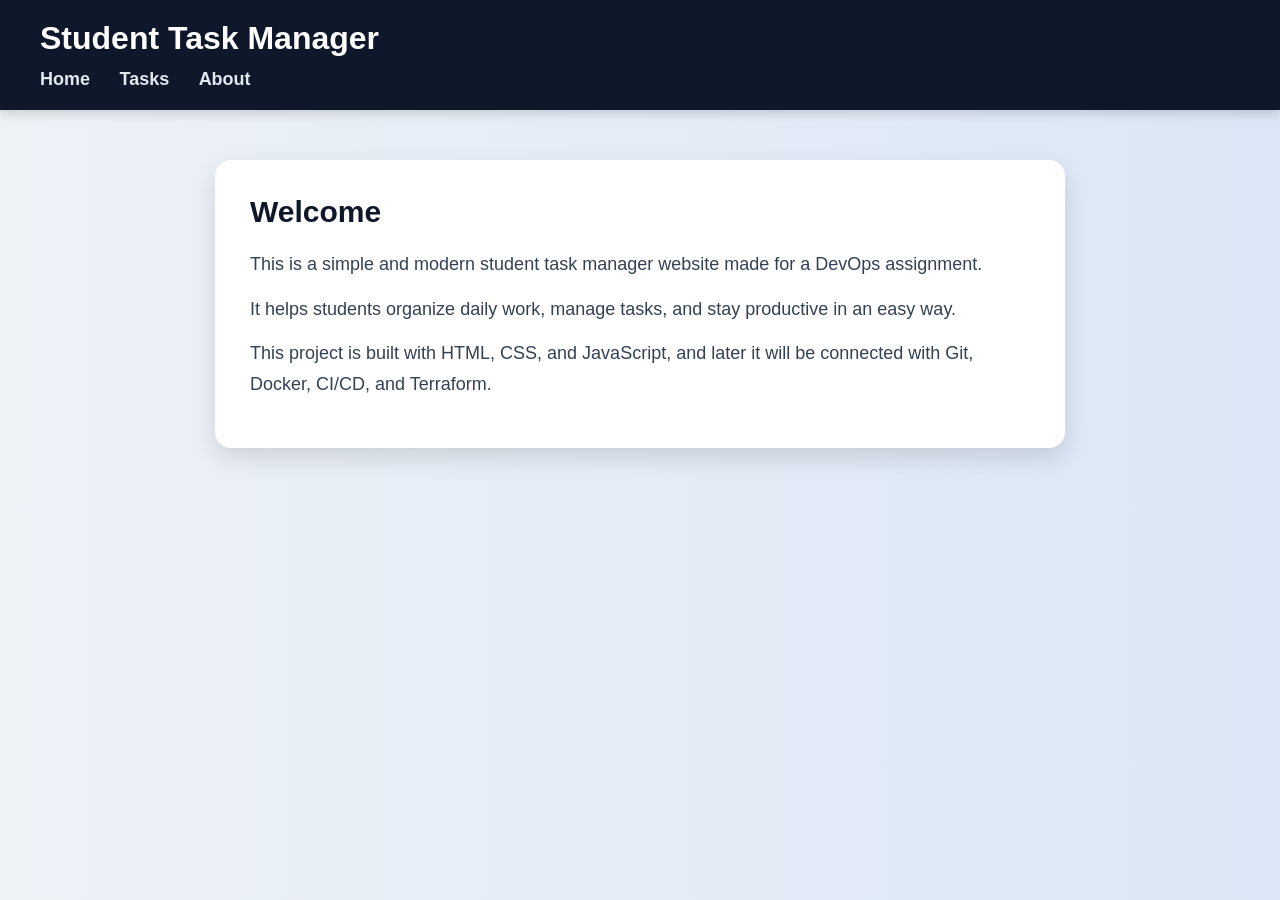
<file: index.html>
<!DOCTYPE html>
<html lang="en">
<head>
  <meta charset="UTF-8">
  <meta name="viewport" content="width=device-width, initial-scale=1.0">
  <title>Student Task Manager</title>
  <link rel="stylesheet" href="style.css">
</head>
<body>
  <nav>
    <h1>Student Task Manager</h1>
    <ul>
      <li><a href="index.html">Home</a></li>
      <li><a href="tasks.html">Tasks</a></li>
      <li><a href="about.html">About</a></li>
    </ul>
  </nav>

 <main>
  <section class="card">
    <h2>Welcome</h2>
    <p>This is a simple and modern student task manager website made for a DevOps assignment.</p>
    <p>It helps students organize daily work, manage tasks, and stay productive in an easy way.</p>
    <p>This project is built with HTML, CSS, and JavaScript, and later it will be connected with Git, Docker, CI/CD, and Terraform.</p>
  </section>
</main>
</body>
</html>
</file>
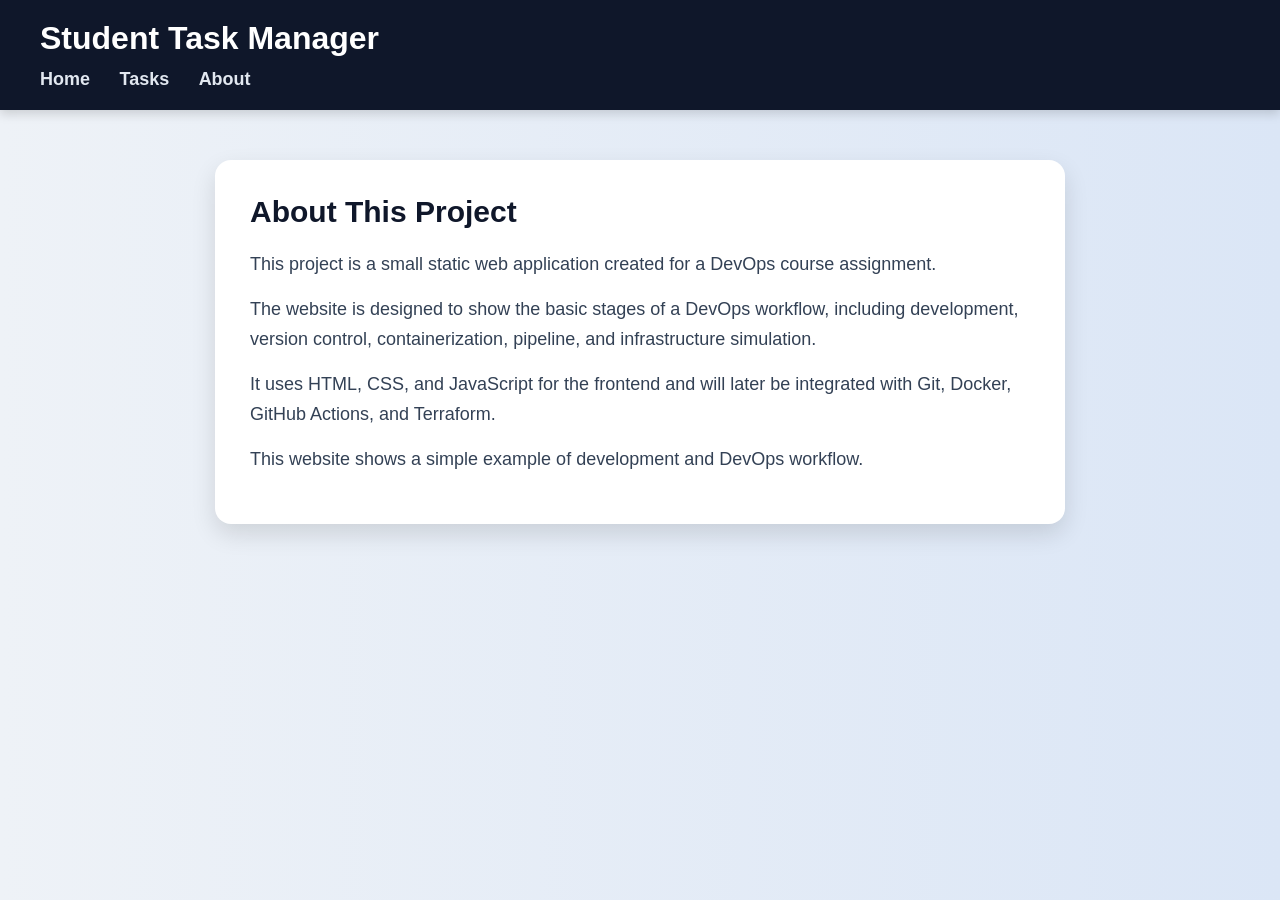
<file: about.html>
<!DOCTYPE html>
<html lang="en">
<head>
  <meta charset="UTF-8">
  <meta name="viewport" content="width=device-width, initial-scale=1.0">
  <title>About</title>
  <link rel="stylesheet" href="style.css">
</head>
<body>
  <nav>
    <h1>Student Task Manager</h1>
    <ul>
      <li><a href="index.html">Home</a></li>
      <li><a href="tasks.html">Tasks</a></li>
      <li><a href="about.html">About</a></li>
    </ul>
  </nav>

  <main>
    <section class="card">
      <h2>About This Project</h2>
      <p>This project is a small static web application created for a DevOps course assignment.</p>
      <p>The website is designed to show the basic stages of a DevOps workflow, including development, version control, containerization, pipeline, and infrastructure simulation.</p>
      <p>It uses HTML, CSS, and JavaScript for the frontend and will later be integrated with Git, Docker, GitHub Actions, and Terraform.</p>
      <p>This website shows a simple example of development and DevOps workflow.</p>
    </section>
  </main>
</body>
</html>
</file>
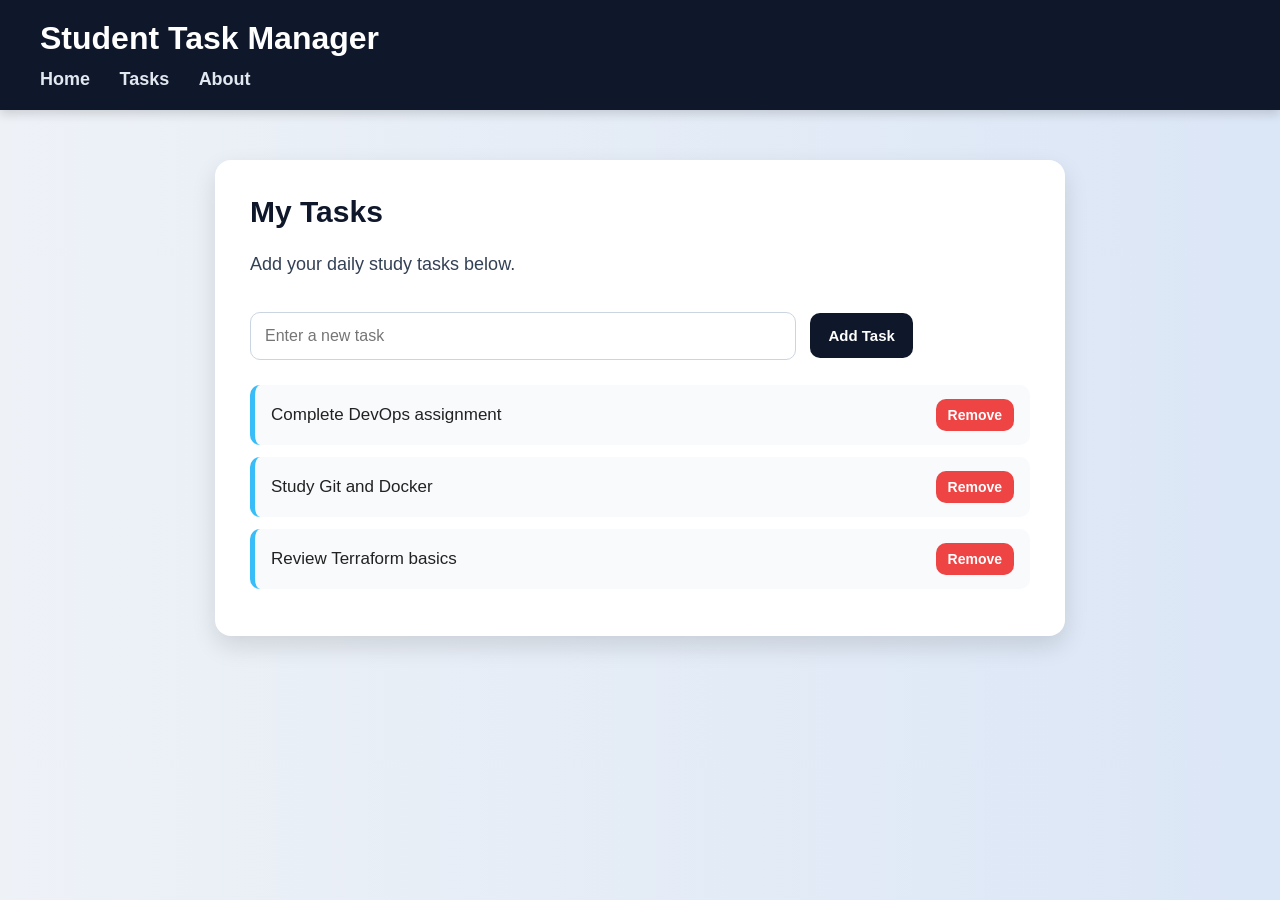
<file: tasks.html>
<!DOCTYPE html>
<html lang="en">
<head>
  <meta charset="UTF-8">
  <meta name="viewport" content="width=device-width, initial-scale=1.0">
  <title>Tasks</title>
  <link rel="stylesheet" href="style.css">
</head>
<body>
  <nav>
    <h1>Student Task Manager</h1>
    <ul>
      <li><a href="index.html">Home</a></li>
      <li><a href="tasks.html">Tasks</a></li>
      <li><a href="about.html">About</a></li>
    </ul>
  </nav>

  <main>
  <section class="card">
    <h2>My Tasks</h2>
    <p>Add your daily study tasks below.</p>
    <br>
    <input type="text" id="taskInput" placeholder="Enter a new task">
    <button onclick="addTask()">Add Task</button>

    <ul id="taskList"></ul>
  </section>
</main>

  <script src="script.js"></script>
</body>
</html>
</file>
<file: style.css>
* {
  margin: 0;
  padding: 0;
  box-sizing: border-box;
}

body {
  font-family: Arial, sans-serif;
  background: linear-gradient(to right, #eef2f7, #dbe6f6);
  color: #222;
  min-height: 100vh;
}

nav {
  background: #0f172a;
  color: white;
  padding: 20px 40px;
  box-shadow: 0 4px 10px rgba(0, 0, 0, 0.15);
}

nav h1 {
  font-size: 32px;
  margin-bottom: 12px;
}

nav ul {
  list-style: none;
}

nav ul li {
  display: inline-block;
  margin-right: 25px;
}

nav ul li a {
  color: #e2e8f0;
  text-decoration: none;
  font-size: 18px;
  font-weight: bold;
  transition: 0.3s;
}

nav ul li a:hover {
  color: #38bdf8;
}

main {
  display: flex;
  justify-content: center;
  align-items: flex-start;
  padding: 50px 20px;
}

.card {
  background: white;
  width: 100%;
  max-width: 850px;
  padding: 35px;
  border-radius: 16px;
  box-shadow: 0 10px 25px rgba(0, 0, 0, 0.12);
}

.card h2 {
  font-size: 30px;
  margin-bottom: 20px;
  color: #0f172a;
}

.card p {
  font-size: 18px;
  line-height: 1.7;
  margin-bottom: 14px;
  color: #334155;
}

input {
  width: 70%;
  padding: 14px;
  font-size: 16px;
  border: 1px solid #cbd5e1;
  border-radius: 10px;
  outline: none;
  margin-right: 10px;
}

input:focus {
  border-color: #38bdf8;
  box-shadow: 0 0 5px rgba(56, 189, 248, 0.4);
}

button {
  padding: 14px 18px;
  font-size: 15px;
  font-weight: bold;
  border: none;
  border-radius: 10px;
  background: #0f172a;
  color: white;
  cursor: pointer;
  transition: 0.3s;
}

button:hover {
  background: #1d4ed8;
}

#taskList {
  margin-top: 25px;
  padding-left: 0;
  list-style: none;
}

#taskList li {
  background: #f8fafc;
  margin-bottom: 12px;
  padding: 14px 16px;
  border-radius: 10px;
  border-left: 5px solid #38bdf8;
  display: flex;
  justify-content: space-between;
  align-items: center;
  font-size: 17px;
}

#taskList li button {
  background: #ef4444;
  padding: 8px 12px;
  font-size: 14px;
}

#taskList li button:hover {
  background: #dc2626;
}
</file>
